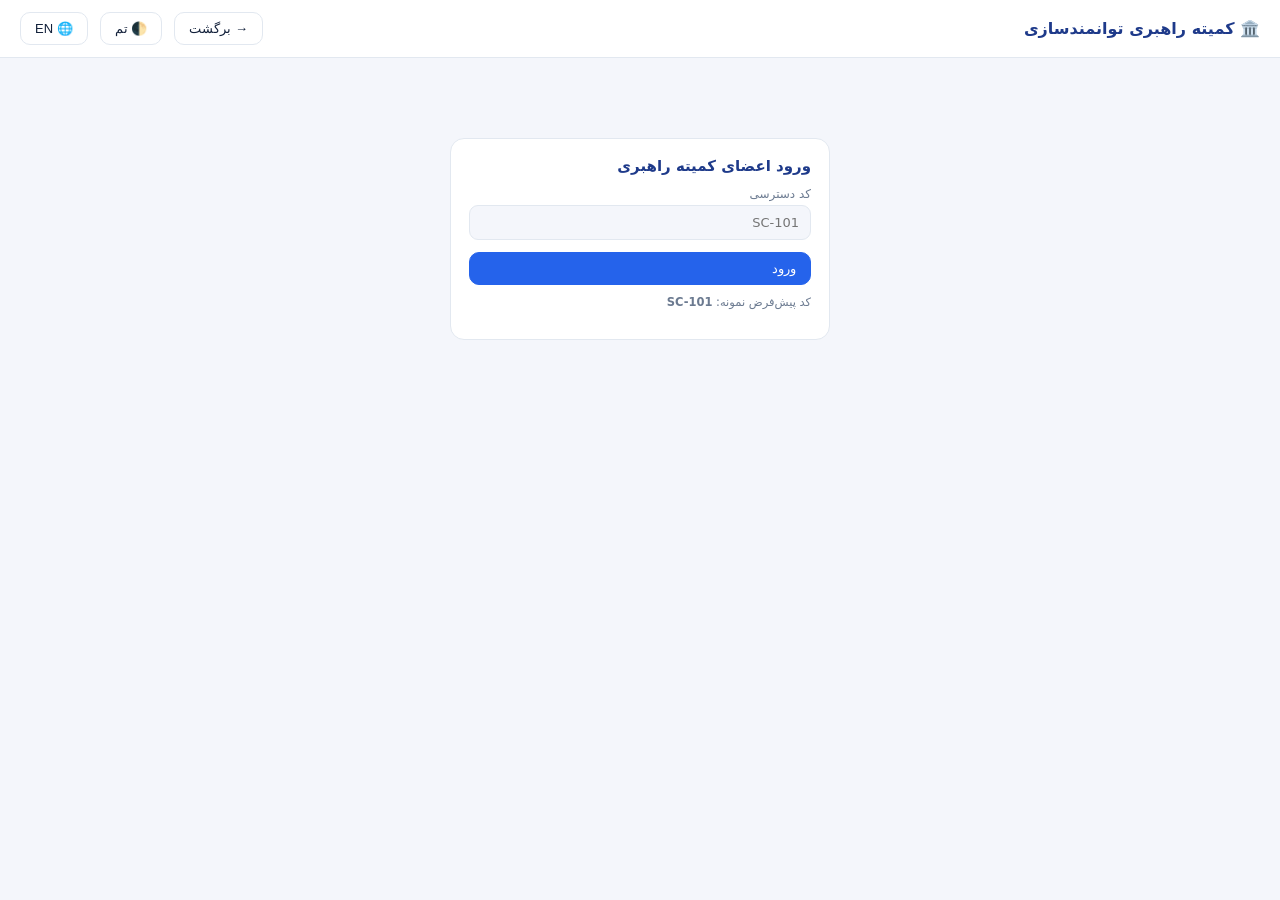
<file: steering_committee.html>
﻿<!DOCTYPE html>
<html lang="fa" dir="rtl">
<head>
<meta charset="UTF-8" />
<meta name="viewport" content="width=device-width, initial-scale=1.0" />
<title>کمیته راهبری | بنیاد شهید</title>
<style>
  :root{
    --bg:#f4f6fb; --card:#ffffff; --ink:#12203a; --muted:#6b7a90;
    --line:#e2e8f0; --brand:#1e3a8a; --brand2:#2563eb; --ok:#16a34a;
    --warn:#d97706; --danger:#dc2626; --chip:#eef2ff;
  }
  [data-theme="dark"]{
    --bg:#0b1220; --card:#121a2b; --ink:#e6edf7; --muted:#94a3b8;
    --line:#1e293b; --brand:#3b82f6; --brand2:#60a5fa; --chip:#1e293b;
  }
  *{box-sizing:border-box}
  body{margin:0;font-family:Vazirmatn,Tahoma,system-ui,sans-serif;background:var(--bg);color:var(--ink);}
  header.top{
    display:flex;align-items:center;gap:12px;flex-wrap:wrap;
    padding:12px 20px;background:var(--card);border-bottom:1px solid var(--line);
    position:sticky;top:0;z-index:10;
  }
  header.top h1{font-size:16px;margin:0;color:var(--brand);}
  .spacer{flex:1}
  .btn{
    border:1px solid var(--line);background:var(--card);color:var(--ink);
    padding:8px 14px;border-radius:10px;cursor:pointer;font-size:13px;
    display:inline-flex;align-items:center;gap:6px;transition:.15s;
  }
  .btn:hover{border-color:var(--brand2);color:var(--brand2)}
  .btn.primary{background:var(--brand2);color:#fff;border-color:var(--brand2)}
  .btn.primary:hover{background:var(--brand);color:#fff}
  .btn.ok{background:var(--ok);color:#fff;border-color:var(--ok)}
  .btn.ok:hover{filter:brightness(.95);color:#fff}
  .btn.danger{color:var(--danger);border-color:var(--danger)}
  main{max-width:1100px;margin:0 auto;padding:20px}
  .card{background:var(--card);border:1px solid var(--line);border-radius:14px;padding:18px;margin-bottom:16px}
  .card h2{margin:0 0 12px;font-size:15px;color:var(--brand)}
  .tabs{display:flex;gap:6px;margin-bottom:16px;flex-wrap:wrap}
  .tab{
    padding:9px 16px;border-radius:10px;border:1px solid var(--line);
    background:var(--card);cursor:pointer;font-size:13px;
  }
  .tab.active{background:var(--brand2);color:#fff;border-color:var(--brand2)}
  .field{margin-bottom:12px}
  .field label{display:block;font-size:12px;color:var(--muted);margin-bottom:4px}
  .field input,.field select,.field textarea{
    width:100%;padding:9px 11px;border:1px solid var(--line);border-radius:9px;
    background:var(--bg);color:var(--ink);font-family:inherit;font-size:13px;
  }
  .field textarea{min-height:70px;resize:vertical}
  .row{display:grid;grid-template-columns:1fr 1fr;gap:12px}
  @media(max-width:640px){.row{grid-template-columns:1fr}}
  table{width:100%;border-collapse:collapse;font-size:13px}
  th,td{padding:9px 8px;text-align:right;border-bottom:1px solid var(--line)}
  th{color:var(--muted);font-weight:600;font-size:12px}
  .chip{display:inline-block;padding:2px 8px;border-radius:999px;background:var(--chip);font-size:11px;color:var(--brand2)}
  .empty{text-align:center;color:var(--muted);padding:24px;font-size:13px}
  .people-picker{
    max-height:180px;overflow:auto;border:1px solid var(--line);border-radius:9px;
    padding:6px;background:var(--bg);
  }
  .people-picker label{
    display:flex;align-items:center;gap:8px;padding:5px 6px;border-radius:6px;font-size:12.5px;cursor:pointer;
  }
  .people-picker label:hover{background:var(--chip)}
  .toast{
    position:fixed;bottom:20px;left:50%;transform:translateX(-50%);
    background:var(--ok);color:#fff;padding:10px 18px;border-radius:10px;
    font-size:13px;opacity:0;pointer-events:none;transition:.3s;z-index:99;
  }
  .toast.show{opacity:1}
  .toast.err{background:var(--danger)}
  .login-wrap{max-width:380px;margin:60px auto}
  .hidden{display:none!important}

/* ===== MOBILE FIX (auto) ===== */
@media (max-width: 768px) {
  body { padding: 10px !important; }
  header { padding: 12px 15px !important; flex-direction: column !important; text-align: center !important; }
  .header-actions, .header-content { justify-content: center !important; flex-wrap: wrap !important; }
  .back-btn, .float-btn { font-size: 0.82rem !important; }
  table { display: block !important; overflow-x: auto !important; white-space: nowrap !important; }
  .list-box { max-height: none !important; }
  .card, .main-card { padding: 15px !important; }
  .grid, .unit-grid, .process-grid, .gallery-grid, .stats-grid { grid-template-columns: 1fr !important; }
  input, select, textarea, button { font-size: 0.9rem !important; min-height: 40px !important; }
  h1, h2 { font-size: 1rem !important; }
  #achievementSlider { min-height: 280px !important; }
  #achSlideContent { padding: 20px 15px !important; }
  #satisfactionToggle { padding: 8px 18px !important; font-size: 0.82rem !important; }
  #satisfactionBox { padding: 12px !important; max-width: 95% !important; }
  #satisfactionBox button { width: 42px !important; height: 42px !important; font-size: 1rem !important; }
  .chat-box { height: 70px !important; }
  .main-container { padding: 8px !important; gap: 10px !important; }
  .gallery-item { height: 110px !important; }
}
@media (max-width: 600px) {
  .finger-modules { grid-template-columns: repeat(2, 1fr) !important; gap: 8px !important; }
  .finger-btn { min-height: 85px !important; padding: 10px 6px !important; }
  .finger-icon { font-size: 1.7rem !important; }
  .finger-btn h3 { font-size: 0.82rem !important; }
  .finger-btn p { font-size: 0.68rem !important; }
  .header-titles h1 { font-size: 0.85rem !important; }
  .header-logo { width: 45px !important; height: 45px !important; }
  .float-btn { width: 42px !important; height: 42px !important; }
  .chat-input-group input { font-size: 0.85rem !important; }
}
@media (max-width: 400px) {
  .finger-modules { grid-template-columns: repeat(2, 1fr) !important; }
  .finger-btn { min-height: 80px !important; padding: 8px 4px !important; }
  .finger-icon { font-size: 1.5rem !important; }
  .finger-btn h3 { font-size: 0.75rem !important; }
  .finger-btn p { font-size: 0.6rem !important; }
}
/* ===== END MOBILE FIX ===== */
</style>
<script src="assets/js/i18n.js"></script>
</head>
<body>

<header class="top">
  <h1>🏛️ کمیته راهبری توانمندسازی</h1>
  <span class="spacer"></span>
  <button class="btn" id="btnBack">→ برگشت</button>
  <button class="btn" id="btnTheme">🌓 تم</button>
  <button class="btn" id="btnLang">🌐 EN</button>
  <button class="btn danger hidden" id="btnLogout" data-fa="خروج" data-en="Logout">خروج</button>
</header>

<main>

  <!-- ============ LOGIN ============ -->
  <section id="loginView" class="login-wrap">
    <div class="card">
      <h2>ورود اعضای کمیته راهبری</h2>
      <div class="field">
        <label>کد دسترسی</label>
        <input id="scCode" placeholder="SC-101" autocomplete="off" />
      </div>
      <button class="btn primary" style="width:100%" id="btnLogin" data-fa="ورود" data-en="Login">ورود</button>
      <p style="font-size:11.5px;color:var(--muted);margin-top:10px">
        کد پیش‌فرض نمونه: <b>SC-101</b>
      </p>
    </div>
  </section>

  <!-- ============ APP ============ -->
  <section id="appView" class="hidden">

    <div class="tabs">
      <button class="tab active" data-tab="tasks">📋 وظایف کمیته</button>
      <button class="tab" data-tab="newLesson">➕ ثبت طرح درس</button>
      <button class="tab" data-tab="courses">🎓 دوره‌های اکوسیستم</button>
      <button class="tab" data-tab="records">📚 سوابق آموزشی</button>
    </div>

    <!-- TAB: tasks -->
    <div id="tab-tasks" class="tab-pane">
      <div class="card">
        <h2>وظایف ارجاع‌شده به کمیته</h2>
        <div id="tasksList"></div>
      </div>
    </div>

    <!-- TAB: newLesson -->
    <div id="tab-newLesson" class="tab-pane hidden">
      <div class="card">
        <h2>ثبت طرح درس جدید</h2>
        <div class="row">
          <div class="field">
            <label>عنوان دوره *</label>
            <input id="lcTitle" placeholder="مثال: مهارت‌های ارتباط مؤثر" />
          </div>
          <div class="field">
            <label>استاد / مدرس *</label>
            <input id="lcInstructor" placeholder="نام مدرس" />
          </div>
        </div>
        <div class="row">
          <div class="field">
            <label>تاریخ شروع</label>
            <input id="lcStart" type="date" />
          </div>
          <div class="field">
            <label>مدت (ساعت)</label>
            <input id="lcHours" type="number" min="1" value="8" />
          </div>
        </div>
        <div class="field">
          <label>شاخص‌های ارزیابی (با کاما جدا کنید)</label>
          <input id="lcIndicators" placeholder="مثال: حضور فعال، آزمون پایانی، پروژه عملی" />
        </div>
        <div class="field">
          <label>توضیحات / سرفصل‌ها</label>
          <textarea id="lcDesc" placeholder="سرفصل‌ها و اهداف دوره..."></textarea>
        </div>
        <div class="field">
          <label>مخاطبین (از پرسنل) — چند انتخابی</label>
          <div class="people-picker" id="peoplePicker"></div>
          <div style="font-size:11.5px;color:var(--muted);margin-top:6px">
            انتخاب‌شده‌ها: <b id="pickedCount">0</b> نفر
          </div>
        </div>
        <div style="display:flex;gap:8px;flex-wrap:wrap;margin-top:8px">
          <button class="btn primary" id="btnSaveDraft">💾 ذخیره پیش‌نویس</button>
          <button class="btn ok" id="btnSendEco">📤 ارسال به رئیس اکوسیستم</button>
        </div>
      </div>
    </div>

    <!-- TAB: courses -->
    <div id="tab-courses" class="tab-pane hidden">
      <div class="card">
        <h2>دوره‌های ساخته‌شده در اکوسیستم</h2>
        <div id="coursesList"></div>
      </div>
    </div>

    <!-- TAB: records -->
    <div id="tab-records" class="tab-pane hidden">
      <div class="card">
        <h2>سوابق آموزشی ثبت‌شده</h2>
        <div id="recordsList"></div>
      </div>
    </div>

  </section>
</main>

<div class="toast" id="toast"></div>

<script>
/* ============================================================
   CONFIG & STORAGE KEYS
============================================================ */
const LS = {
  PERSONNEL:        'hr_personnel',
  STEERING_TASKS:   'hr_steering_tasks',
  TRAINING_RECORDS: 'hr_training_records',
  ECO_COURSES:      'hr_eco_courses',
  ECO_REPORTS:      'hr_eco_reports',
  SC_SESSION:       'sc_session',
  LANG:             'sc_lang',
  THEME:            'sc_theme'
};

const SC_VALID_CODE = '1001';

/* ============================================================
   HELPERS
============================================================ */
const $  = (s,r=document)=>r.querySelector(s);
const $$ = (s,r=document)=>Array.from(r.querySelectorAll(s));

function readLS(key, fallback=[]){
  try{ const raw = localStorage.getItem(key); return raw ? JSON.parse(raw) : fallback; }
  catch(e){ console.warn('LS read err', key, e); return fallback; }
}
function writeLS(key, val){
  try{ localStorage.setItem(key, JSON.stringify(val)); }
  catch(e){ console.warn('LS write err', key, e); }
}
function uid(prefix='id'){
  return prefix + '-' + Date.now().toString(36) + '-' + Math.random().toString(36).slice(2,7);
}
function nowISO(){ return new Date().toISOString(); }
function faDate(iso){
  if(!iso) return '—';
  try{ return new Date(iso).toLocaleDateString('fa-IR'); }catch{ return iso; }
}
function esc(s){
  return String(s==null?'':s).replace(/[&<>"']/g, m=>({
    '&':'&amp;','<':'&lt;','>':'&gt;','"':'&quot;',"'":'&#39;'
  }[m]));
}
function toast(msg, isErr=false){
  const t = $('#toast');
  t.textContent = msg;
  t.classList.toggle('err', !!isErr);
  t.classList.add('show');
  clearTimeout(t._tm);
  t._tm = setTimeout(()=>t.classList.remove('show'), 2600);
}

/* ============================================================
   THEME / LANG
============================================================ */
function applyTheme(){
  const t = localStorage.getItem(LS.THEME) || 'light';
  document.documentElement.setAttribute('data-theme', t);
}
function toggleTheme(){
  const cur = localStorage.getItem(LS.THEME) || 'light';
  const nxt = cur === 'light' ? 'dark' : 'light';
  localStorage.setItem(LS.THEME, nxt);
  applyTheme();
}
function applyLang(){
  const lang = localStorage.getItem(LS.LANG) || 'fa';
  document.documentElement.lang = lang;
  document.documentElement.dir  = (lang === 'fa') ? 'rtl' : 'ltr';
  $('#btnLang').textContent = (lang === 'fa') ? '🌐 EN' : '🌐 FA';
}
function toggleLang(){
  const cur = localStorage.getItem(LS.LANG) || 'fa';
  localStorage.setItem(LS.LANG, cur === 'fa' ? 'en' : 'fa');
  applyLang();
}

/* ============================================================
   AUTH
============================================================ */
function isLoggedIn(){
  const s = readLS(LS.SC_SESSION, null);
  return !!(s && s.code === SC_VALID_CODE);
}
function login(code){
  if((code||'').trim().toUpperCase() !== SC_VALID_CODE){
    toast('کد دسترسی نامعتبر است', true); return false;
  }
  writeLS(LS.SC_SESSION, { code: SC_VALID_CODE, at: nowISO() });
  return true;
}
function logout(){
  localStorage.removeItem(LS.SC_SESSION);
  location.reload();
}

/* ============================================================
   RENDER: TASKS
============================================================ */
function renderTasks(){
  const tasks = readLS(LS.STEERING_TASKS, []);
  const box = $('#tasksList');
  if(!tasks.length){
    box.innerHTML = '<div class="empty">وظیفه‌ای برای کمیته ثبت نشده است.</div>';
    return;
  }
  const rows = tasks.map(t=>{
    const status = t.status || 'open';
    const chip = status === 'done'
      ? '<span class="chip" style="background:#dcfce7;color:#166534">انجام‌شده</span>'
      : status === 'in_progress'
      ? '<span class="chip" style="background:#fef3c7;color:#92400e">در جریان</span>'
      : '<span class="chip">باز</span>';
    return `<tr>
      <td>${esc(t.title || t.subject || '—')}</td>
      <td>${esc(t.from || t.source || '—')}</td>
      <td>${faDate(t.createdAt || t.date)}</td>
      <td>${chip}</td>
      <td>
        ${status!=='done'
          ? `<button class="btn ok" data-mark-done="${esc(t.id)}">✔ انجام شد</button>`
          : '—'}
      </td>
    </tr>`;
  }).join('');
  box.innerHTML = `
    <table>
      <thead><tr><th data-fa="موضوع" data-en="Subject">موضوع</th><th>ارجاع‌دهنده</th><th data-fa="تاریخ" data-en="Date">تاریخ</th><th data-fa="وضعیت" data-en="Status">وضعیت</th><th data-fa="عملیات" data-en="Action">عملیات</th></tr></thead>
      <tbody>${rows}</tbody>
    </table>`;

  $$('[data-mark-done]', box).forEach(b=>{
    b.addEventListener('click', ()=>{
      const id = b.getAttribute('data-mark-done');
      const all = readLS(LS.STEERING_TASKS, []);
      const idx = all.findIndex(x=>x.id===id);
      if(idx>-1){
        all[idx].status = 'done';
        all[idx].doneAt = nowISO();
        writeLS(LS.STEERING_TASKS, all);
        toast('وظیفه انجام‌شده علامت‌گذاری شد');
        renderTasks();
      }
    });
  });
}

/* ============================================================
   RENDER: PEOPLE PICKER (from hr_personnel)
============================================================ */
function renderPeoplePicker(){
  const people = readLS(LS.PERSONNEL, []);
  const box = $('#peoplePicker');
  if(!people.length){
    box.innerHTML = '<div class="empty" style="padding:12px">پرسنلی یافت نشد.</div>';
    return;
  }
  box.innerHTML = people.map(p=>{
    const id = p.id || p.personnelCode || p.code || uid('p');
    const name = p.fullName || p.name || `${p.firstName||''} ${p.lastName||''}`.trim() || 'بدون نام';
    const unit = p.unit || p.department || '';
    return `<label>
      <input type="checkbox" value="${esc(id)}" data-name="${esc(name)}" />
      <span>${esc(name)} ${unit?`<span class="chip">${esc(unit)}</span>`:''}</span>
    </label>`;
  }).join('');
  updatePickedCount();
  $$('input[type=checkbox]', box).forEach(cb=>{
    cb.addEventListener('change', updatePickedCount);
  });
}
function getPickedPeople(){
  return $$('#peoplePicker input[type=checkbox]:checked').map(cb=>({
    id: cb.value,
    name: cb.getAttribute('data-name')
  }));
}
function updatePickedCount(){
  $('#pickedCount').textContent = getPickedPeople().length;
}

/* ============================================================
   SAVE DRAFT / SEND TO ECO
============================================================ */
function collectLessonForm(){
  return {
    title:      $('#lcTitle').value.trim(),
    instructor: $('#lcInstructor').value.trim(),
    startDate:  $('#lcStart').value,
    hours:      Number($('#lcHours').value) || 0,
    indicators: $('#lcIndicators').value.split(',').map(s=>s.trim()).filter(Boolean),
    desc:       $('#lcDesc').value.trim(),
    audience:   getPickedPeople()
  };
}
function validateLessonForm(f){
  if(!f.title){ toast('عنوان دوره الزامی است', true); return false; }
  if(!f.instructor){ toast('نام استاد الزامی است', true); return false; }
  if(!f.audience.length){ toast('حداقل یک مخاطب انتخاب کنید', true); return false; }
  return true;
}

function saveDraft(){
  const f = collectLessonForm();
  if(!f.title){ toast('عنوان دوره الزامی است', true); return; }
  const drafts = readLS('sc_lesson_drafts', []);
  drafts.push({
    id: uid('draft'),
    ...f,
    status: 'draft',
    createdAt: nowISO()
  });
  writeLS('sc_lesson_drafts', drafts);
  toast('پیش‌نویس ذخیره شد');
}
function sendToEco(){
  const f = collectLessonForm();
  if(!validateLessonForm(f)) return;

  const courseId = uid('course');

  // 1) ساخت دوره در hr_eco_courses
  const courses = readLS(LS.ECO_COURSES, []);
  const courseObj = {
    id: courseId,
    title: f.title,
    instructor: f.instructor,
    startDate: f.startDate,
    hours: f.hours,
    indicators: f.indicators,
    desc: f.desc,
    audience: f.audience,
    source: 'steering_committee',
    createdBy: 'SC-101',
    createdAt: nowISO(),
    status: 'active'
  };
  courses.push(courseObj);
  writeLS(LS.ECO_COURSES, courses);

  // 2) ثبت در hr_training_records برای هر مخاطب
  const records = readLS(LS.TRAINING_RECORDS, []);
  f.audience.forEach(a=>{
    records.push({
      id: uid('rec'),
      personnelId: a.id,
      personnelName: a.name,
      courseId: courseId,
      courseTitle: f.title,
      instructor: f.instructor,
      startDate: f.startDate,
      hours: f.hours,
      score: null,
      status: 'enrolled',
      indicators: f.indicators,
      recordedBy: 'steering_committee',
      createdAt: nowISO()
    });
  });
  writeLS(LS.TRAINING_RECORDS, records);

  // 3) ثبت پیام/ارجاع به رئیس اکوسیستم در hr_eco_reports (اختیاری، پیام)
  const reports = readLS(LS.ECO_REPORTS, []);
  reports.push({
    id: uid('rep'),
    type: 'lesson_plan_from_steering',
    courseId: courseId,
    title: f.title,
    audience: f.audience,
    createdAt: nowISO(),
    from: 'SC-101',
    to: 'eco_chief'
  });
  writeLS(LS.ECO_REPORTS, reports);

  toast(`دوره «${f.title}» در اکوسیستم ثبت و برای ${f.audience.length} نفر رکورد آموزشی ساخته شد`);

  // reset form
  $('#lcTitle').value = '';
  $('#lcInstructor').value = '';
  $('#lcStart').value = '';
  $('#lcHours').value = 8;
  $('#lcIndicators').value = '';
  $('#lcDesc').value = '';
  $$('#peoplePicker input[type=checkbox]').forEach(cb=>cb.checked=false);
  updatePickedCount();

  // refresh tabs
  renderCourses();
  renderRecords();
  switchTab('courses');
}

/* ============================================================
   RENDER: COURSES
============================================================ */
function renderCourses(){
  const courses = readLS(LS.ECO_COURSES, []).slice().reverse();
  const box = $('#coursesList');
  if(!courses.length){
    box.innerHTML = '<div class="empty">هنوز دوره‌ای ساخته نشده است.</div>'; return;
  }
  box.innerHTML = `
    <table>
      <thead><tr><th>عنوان</th><th>استاد</th><th>شروع</th><th>ساعت</th><th>مخاطبین</th><th>منبع</th></tr></thead>
      <tbody>
      ${courses.map(c=>`
        <tr>
          <td>${esc(c.title)}</td>
          <td>${esc(c.instructor||'—')}</td>
          <td>${faDate(c.startDate)}</td>
          <td>${esc(c.hours||'—')}</td>
          <td>${(c.audience||[]).length} نفر</td>
          <td><span class="chip">${esc(c.source||'—')}</span></td>
        </tr>`).join('')}
      </tbody>
    </table>`;
}

/* ============================================================
   RENDER: RECORDS
============================================================ */
function renderRecords(){
  const recs = readLS(LS.TRAINING_RECORDS, []).slice().reverse();
  const box = $('#recordsList');
  if(!recs.length){
    box.innerHTML = '<div class="empty">سابقه‌ای ثبت نشده است.</div>'; return;
  }
  box.innerHTML = `
    <table>
      <thead><tr><th data-fa="پرسنل" data-en="Personnel">پرسنل</th><th data-fa="دوره" data-en="Course">دوره</th><th>استاد</th><th data-fa="تاریخ" data-en="Date">تاریخ</th><th>ساعت</th><th data-fa="وضعیت" data-en="Status">وضعیت</th></tr></thead>
      <tbody>
      ${recs.map(r=>`
        <tr>
          <td>${esc(r.personnelName||r.personnelId||'—')}</td>
          <td>${esc(r.courseTitle||'—')}</td>
          <td>${esc(r.instructor||'—')}</td>
          <td>${faDate(r.startDate||r.createdAt)}</td>
          <td>${esc(r.hours||'—')}</td>
          <td><span class="chip">${esc(r.status||'—')}</span></td>
        </tr>`).join('')}
      </tbody>
    </table>`;
}

/* ============================================================
   TABS
============================================================ */
function switchTab(name){
  $$('.tab').forEach(t=>t.classList.toggle('active', t.dataset.tab===name));
  $$('.tab-pane').forEach(p=>p.classList.add('hidden'));
  const el = $('#tab-'+name);
  if(el) el.classList.remove('hidden');

  if(name==='tasks')   renderTasks();
  if(name==='courses') renderCourses();
  if(name==='records') renderRecords();
  if(name==='newLesson'){ renderPeoplePicker(); }
}

/* ============================================================
   INIT
============================================================ */
function boot(){
  applyTheme();
  applyLang();

  if(isLoggedIn()){
    $('#loginView').classList.add('hidden');
    $('#appView').classList.remove('hidden');
    $('#btnLogout').classList.remove('hidden');
    switchTab('tasks');
  }else{
    $('#loginView').classList.remove('hidden');
    $('#appView').classList.add('hidden');
  }
}

/* ============================================================
   EVENTS
============================================================ */
document.addEventListener('DOMContentLoaded', ()=>{

  boot();

  $('#btnBack').addEventListener('click', ()=> location.href='index.html');
  $('#btnTheme').addEventListener('click', toggleTheme);
  $('#btnLang').addEventListener('click', toggleLang);
  $('#btnLogout').addEventListener('click', logout);

  $('#btnLogin').addEventListener('click', ()=>{
    const code = $('#scCode').value;
    if(login(code)){ boot(); }
  });
  $('#scCode').addEventListener('keydown', e=>{
    if(e.key==='Enter'){ $('#btnLogin').click(); }
  });

  $$('.tab').forEach(t=>{
    t.addEventListener('click', ()=> switchTab(t.dataset.tab));
  });

  $('#btnSaveDraft').addEventListener('click', saveDraft);
  $('#btnSendEco').addEventListener('click', sendToEco);
});
</script>
</body>
</html>
</file>
